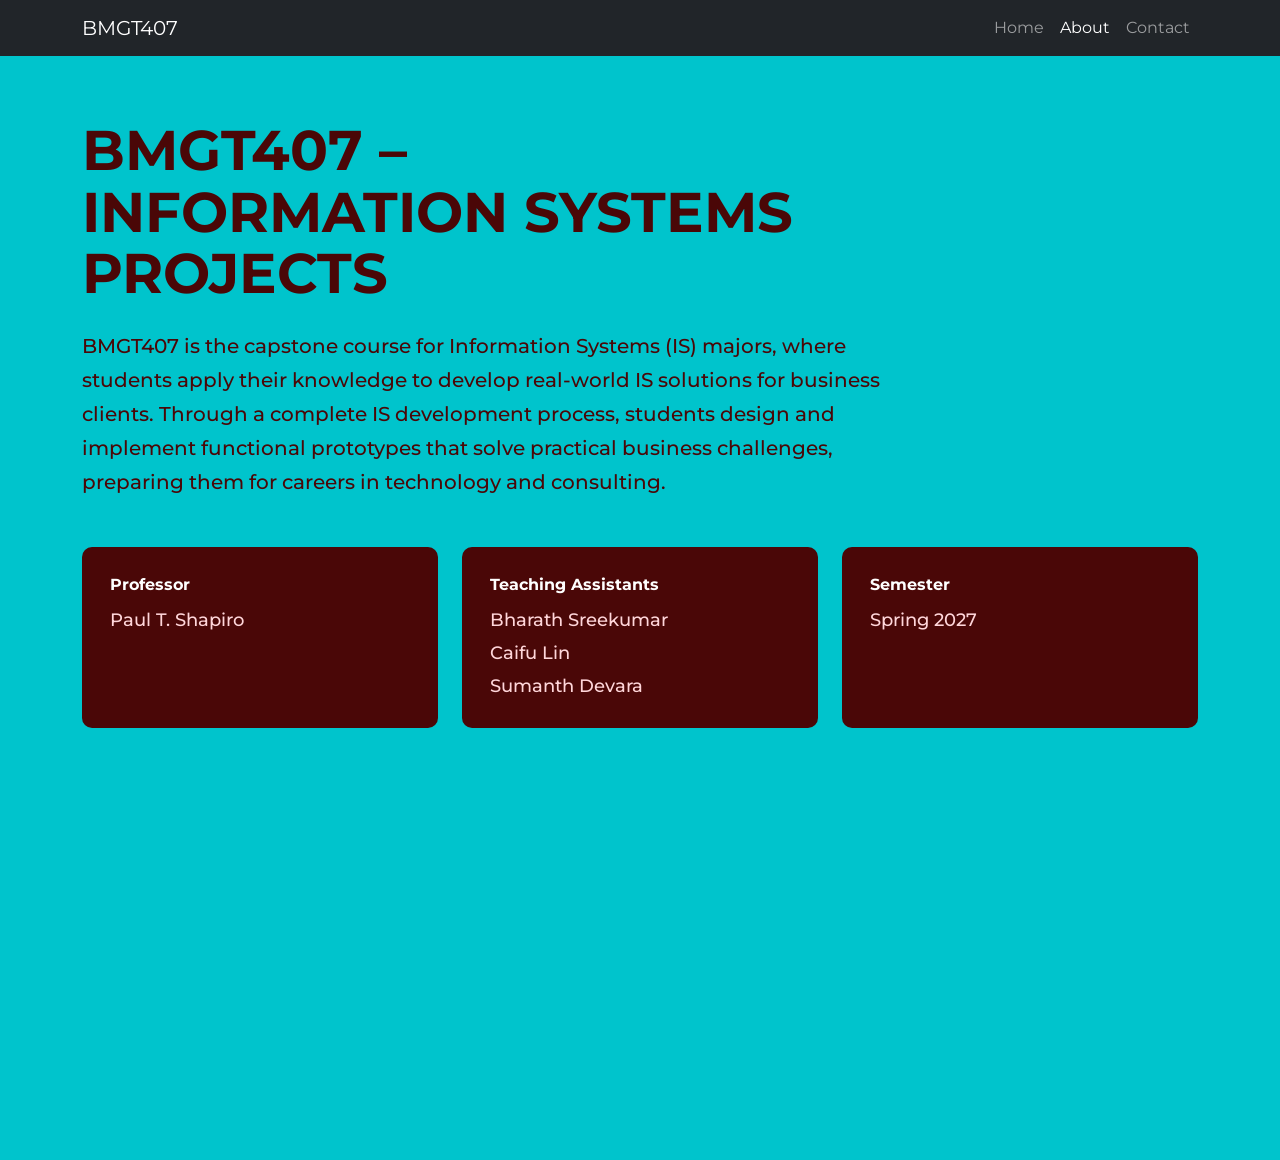
<file: about.html>
<!DOCTYPE html>
<html lang="en">
<head>
  <meta charset="UTF-8">
  <meta name="viewport" content="width=device-width, initial-scale=1.0">
 
  <link href="https://fonts.googleapis.com/css2?family=Montserrat:wght@400;500;600;700&display=swap" rel="stylesheet">
  <link href="https://cdn.jsdelivr.net/npm/bootstrap@5.3.0/dist/css/bootstrap.min.css" rel="stylesheet">
  <link rel="stylesheet" href="css/styles2.css">
 
  <title>BMGT407 | About</title>
</head>
<body class="about-body">
  <nav class="navbar navbar-expand-lg navbar-dark bg-dark">
    <div class="container">
      <a class="navbar-brand" href="index.html">BMGT407</a>
      <button class="navbar-toggler" type="button" data-bs-toggle="collapse" data-bs-target="#navbarNav" aria-label="Toggle navigation">
        <span class="navbar-toggler-icon"></span>
      </button>
      <div class="collapse navbar-collapse" id="navbarNav">
        <ul class="navbar-nav ms-auto">
          <li class="nav-item"><a class="nav-link" href="index.html">Home</a></li>
          <li class="nav-item"><a class="nav-link active" aria-current="page" href="about.html">About</a></li>
          <li class="nav-item"><a class="nav-link" href="contact.html">Contact</a></li>
        </ul>
      </div>
    </div>
  </nav>
 
  <main class="container about-page">
    <h1 class="about-title">BMGT407 – Information Systems Projects</h1>
 
    <p class="about-intro">
      BMGT407 is the capstone course for Information Systems (IS) majors, where students
      apply their knowledge to develop real-world IS solutions for business clients.
      Through a complete IS development process, students design and implement functional
      prototypes that solve practical business challenges, preparing them for careers in
      technology and consulting.
    </p>
 
    <div class="row g-4 about-details">
      <div class="col-md-4">
        <div class="detail-card">
          <h2 class="detail-label">Professor</h2>
          <p class="detail-value">Paul T. Shapiro</p>
        </div>
      </div>
      <div class="col-md-4">
        <div class="detail-card">
          <h2 class="detail-label">Teaching Assistants</h2>
          <ul class="detail-list">
            <li>Bharath Sreekumar</li>
            <li>Caifu Lin</li>
            <li>Sumanth Devara</li>
          </ul>
        </div>
      </div>
      <div class="col-md-4">
        <div class="detail-card">
          <h2 class="detail-label">Semester</h2>
          <p class="detail-value">Spring 2027</p>
        </div>
      </div>
    </div>
  </main>
 
  <script src="https://cdn.jsdelivr.net/npm/bootstrap@5.3.0/dist/js/bootstrap.bundle.min.js"></script>
</body>
</html>
</file>
<file: css/styles2.css>
.about-page,
.about-page * {
  box-sizing: border-box;
}
.about-page {
  height: 1104px;
  position: relative;
}/* About page styles – colors taken from the Figma design */
:root {
  --teal: #00c4cc;
  --maroon: #4a0707;
  --blush: #ffd6da;
}
 
.about-body {
  background-color: var(--teal);
  font-family: "Montserrat", Arial, sans-serif;
  min-height: 100vh;
}
 
.navbar {
  font-family: "Montserrat", Arial, sans-serif;
}
 
.about-page {
  padding-top: 4rem;
  padding-bottom: 4rem;
}
 
.about-title {
  color: var(--maroon);
  font-weight: 700;
  font-size: clamp(2rem, 4.5vw, 3.5rem);
  line-height: 1.1;
  text-transform: uppercase;
  max-width: 20ch;
  margin-bottom: 1.5rem;
}
 
.about-intro {
  color: var(--maroon);
  font-weight: 500;
  font-size: clamp(1.05rem, 1.6vw, 1.25rem);
  line-height: 1.7;
  max-width: 62ch;
  margin-bottom: 3rem;
}
 
.detail-card {
  background-color: var(--maroon);
  color: var(--blush);
  border-radius: 10px;
  padding: 1.75rem;
  height: 100%;
}
 
.detail-label {
  color: #ffffff;
  font-size: 1rem;
  font-weight: 700;
  margin-bottom: 0.75rem;
}
 
.detail-value,
.detail-list {
  font-size: 1.15rem;
  font-weight: 500;
  margin: 0;
}
 
.detail-list {
  list-style: none;
  padding: 0;
}
 
.detail-list li + li {
  margin-top: 0.35rem;
}
 
@media (max-width: 768px) {
  .about-page {
    padding-top: 2.5rem;
    padding-bottom: 2.5rem;
  }
}
.group-1 {
  width: 1568px;
  height: 1104px;
  position: static;
}
.frame-6 {
  padding: 10px;
  display: flex;
  flex-direction: column;
  gap: 10px;
  align-items: flex-start;
  justify-content: flex-start;
  width: 1568px;
  position: absolute;
  left: 0px;
  top: 0px;
}
.frame-5 {
  padding: 10px;
  display: flex;
  flex-direction: column;
  gap: 10px;
  align-items: flex-start;
  justify-content: flex-start;
  align-self: stretch;
  flex-shrink: 0;
  position: relative;
}
.frame-4 {
  padding: 10px;
  display: flex;
  flex-direction: column;
  gap: 10px;
  align-items: flex-start;
  justify-content: flex-start;
  align-self: stretch;
  flex-shrink: 0;
  position: relative;
}
.frame-3 {
  padding: 10px;
  display: flex;
  flex-direction: column;
  gap: 10px;
  align-items: flex-start;
  justify-content: flex-start;
  align-self: stretch;
  flex-shrink: 0;
  position: relative;
}
.desktop-1 {
  background: var(--accents-teal, #00c3d0);
  padding: 42px 449px 139px 883px;
  display: flex;
  flex-direction: column;
  gap: 416px;
  align-items: flex-start;
  justify-content: flex-start;
  align-self: stretch;
  flex-shrink: 0;
  height: 1024px;
  position: relative;
  overflow: hidden;
}
.frame-9 {
  display: flex;
  flex-direction: column;
  gap: 10px;
  align-items: flex-start;
  justify-content: flex-start;
  flex-shrink: 0;
  position: relative;
}
.frame-2 {
  padding: 10px;
  display: flex;
  flex-direction: row;
  gap: 10px;
  align-items: center;
  justify-content: center;
  flex-shrink: 0;
  position: relative;
}
.homepage-about-contact {
  color: #ffffff;
  text-align: right;
  font-family: "Inter-Regular", sans-serif;
  font-size: 24px;
  font-weight: 400;
  position: relative;
}
.frame-8 {
  display: flex;
  flex-direction: column;
  gap: 10px;
  align-items: flex-start;
  justify-content: flex-start;
  flex-shrink: 0;
  position: relative;
}
.frame-7 {
  display: flex;
  flex-direction: row;
  gap: 10px;
  align-items: center;
  justify-content: center;
  flex-shrink: 0;
  width: 391px;
  height: 29px;
  position: relative;
}
.bmgt-407-information-systems-projects {
  color: var(--grays-black, #000000);
  text-align: center;
  font-family: "Montserrat-Bold", sans-serif;
  font-size: 60px;
  font-weight: 700;
  position: absolute;
  left: 50%;
  translate: -50%;
  top: calc(50% - 255px);
  display: flex;
  align-items: center;
  justify-content: center;
}
.[base64] {
  color: #ffffff;
  text-align: left;
  font-family: "Montserrat-Bold", sans-serif;
  font-size: 32px;
  font-weight: 700;
  position: absolute;
  left: 13px;
  top: 318px;
  width: 1440px;
  height: 335px;
  display: flex;
  align-items: center;
  justify-content: flex-start;
}
.rectangle-1 {
  border-radius: 0px;
  flex-shrink: 0;
  width: 180px;
  height: 57px;
  position: absolute;
  left: 50%;
  translate: -50%;
  top: 720px;
  overflow: visible;
}
.frame-10 {
  display: flex;
  flex-direction: row;
  gap: 10px;
  align-items: center;
  justify-content: center;
  flex-shrink: 0;
  position: absolute;
  left: 11px;
  top: 584px;
}
.professor-paul-t-shapiro-teaching-assistants-bharath-sreekumar-caifu-lin-sumanth-devara-semester-details-spring-2027 {
  color: #ffffff;
  text-align: left;
  font-family: "Montserrat-Bold", sans-serif;
  font-size: 32px;
  font-weight: 700;
  position: relative;
  width: 1145px;
  display: flex;
  align-items: center;
  justify-content: flex-start;
}
</file>
